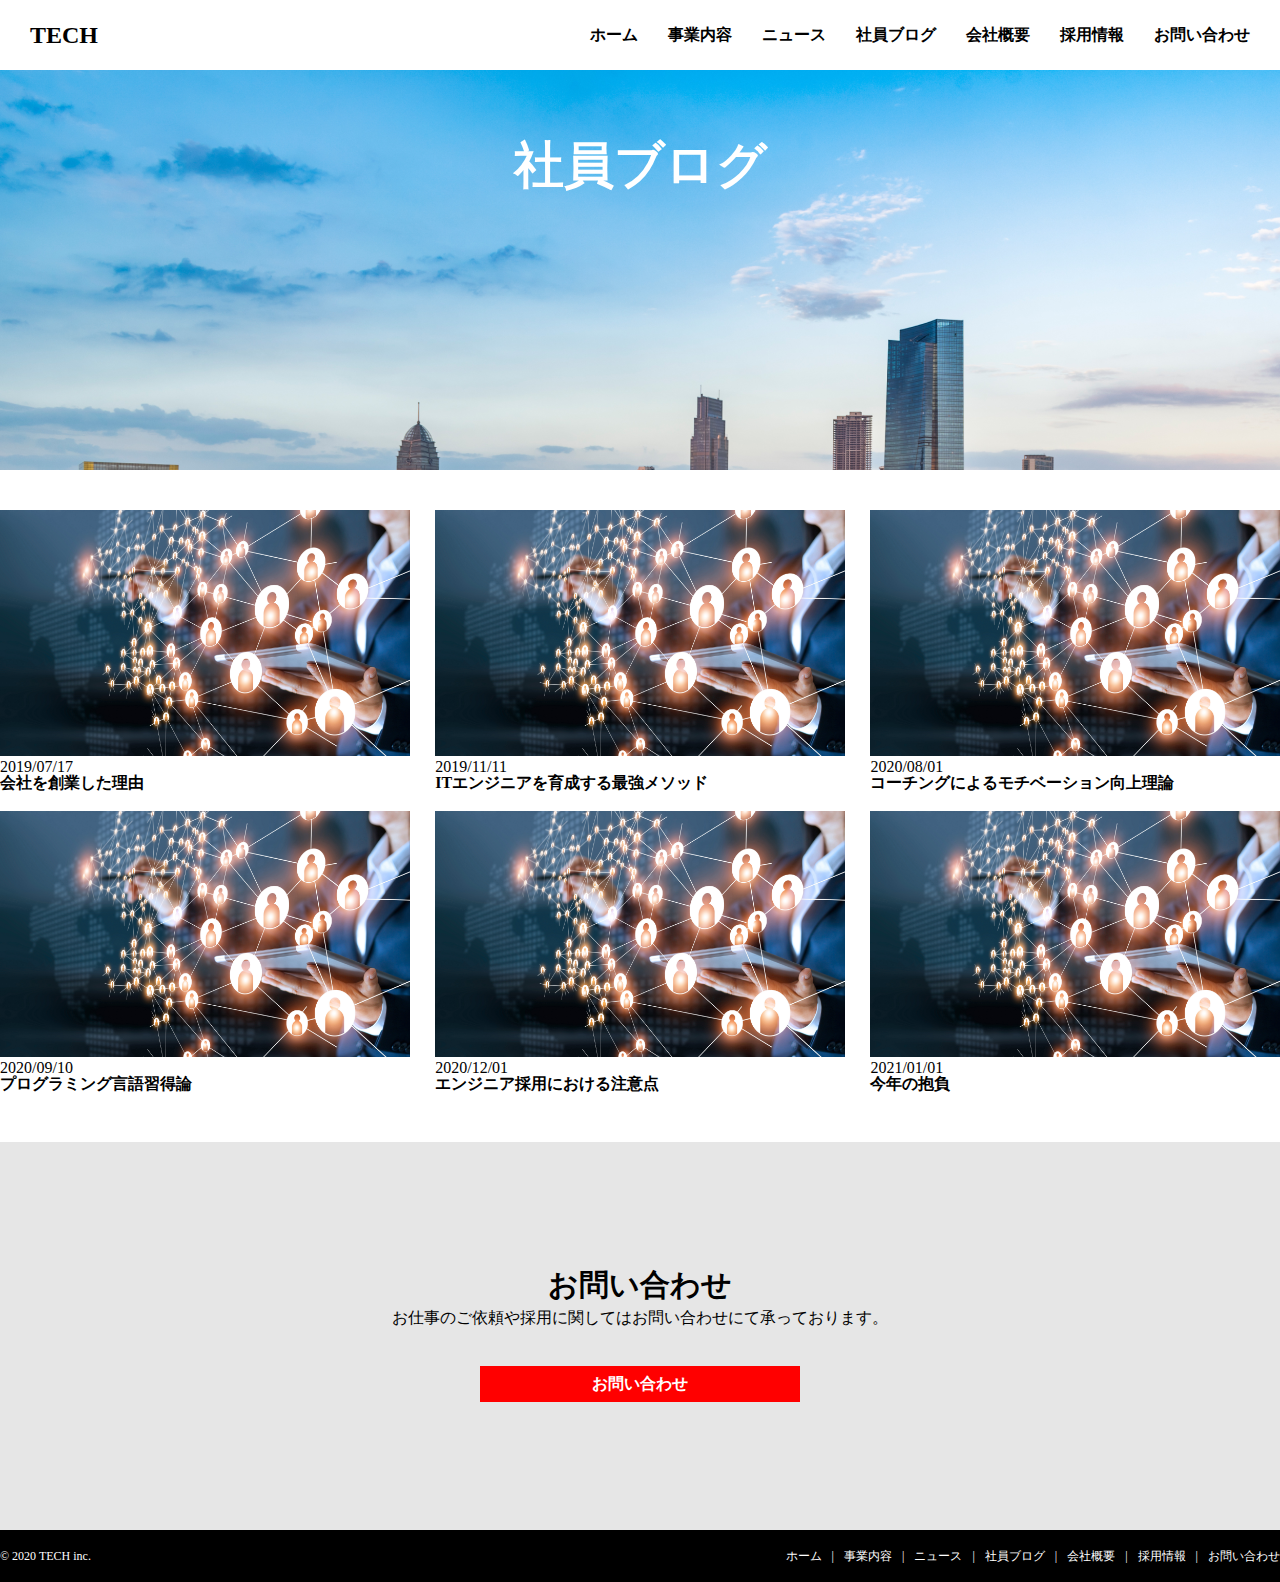
<file: blog.html>
<!DOCTYPE html>
<html lang="ja">

<head>
  <meta charset="UTF-8" />
  <meta http-equiv="X-UA-Compatible" content="IE=edge">
  <meta name="viewport" content="width=device-width, initial-scale=1.0" />
  <title>株式会社TECH</title>
  <meta name="description" content="株式会社TECHのコーポレートサイトです。" />
  <link rel="stylesheet" href="css/reset.css">
  <link rel="stylesheet" href="css/blog.css" />
</head>

<body>
  <header class="header">
    <h1 class="header-ttl">
      <a href="index.html">
        TECH
      </a>
    </h1>
    <nav class="header-nav">
      <ul class="header-nav-list">
        <li class="header-nav-item"><a href="index.html">ホーム</a></li>
        <li class="header-nav-item"><a href="service.html">事業内容</a></li>
        <li class="header-nav-item"><a href="news.html">ニュース</a></li>
        <li class="header-nav-item"><a href="blog.html">社員ブログ</a></li>
        <li class="header-nav-item"><a href="company.html">会社概要</a></li>
        <li class="header-nav-item"><a href="recruit.html">採用情報</a></li>
        <li class="header-nav-item"><a href="contact.html">お問い合わせ</a></li>
      </ul>
    </nav>
    <div class="menu">
      <span class="menu-line-top"></span>
      <span class="menu-line-middle"></span>
      <span class="menu-line-bottom"></span>
    </div>
    <nav class="drawer-nav" id="drawer-nav">
      <ul class="drawer-nav-list">
        <li class="drawer-nav-item"><a href="index.html">ホーム</a></li>
        <li class="drawer-nav-item"><a href="service.html">事業内容</a></li>
        <li class="drawer-nav-item"><a href="news.html">ニュース</a></li>
        <li class="drawer-nav-item"><a href="blog.html">社員ブログ</a></li>
        <li class="drawer-nav-item"><a href="company.html">会社概要</a></li>
        <li class="drawer-nav-item"><a href="recruit.html">採用情報</a></li>
        <li class="drawer-nav-item"><a href="contact.html">お問い合わせ</a></li>
      </ul>
    </nav>
  </header>
  <div class="top-mv">
    <div class="wrap">
    </div class="wrap">
      <p class="top-mv-main">社員ブログ</p>
    </div>
      <main>
        <div class="blog ptb-m">
          <div class="blog-list">
            <article class="blog-item">
              <a href="#" class="blog-item-thumbnail">
                <img src="img/blog.png">
              </a>
              <p class="blog-item-date">2019/07/17</p>
              <h2 class="blog-item-ttl"><a href="#">会社を創業した理由</a></h2>
            </article>
            <article class="blog-item">
              <a href="#" class="blog-item-thumbnail">
                <img src="img/blog.png">
              </a>
              <p class="blog-item-date">2019/11/11</p>
              <h2 class="blog-item-ttl"><a href="#">ITエンジニアを育成する最強メソッド</a></h2>
            </article>
            <article class="blog-item">
              <a href="#" class="blog-item-thumbnail">
                <img src="img/blog.png">
              </a>
              <p class="blog-item-date">2020/08/01</p>
              <h2 class="blog-item-ttl"><a href="#">コーチングによるモチベーション向上理論</a></h2>
            </article>
            <article class="blog-item">
              <a href="#" class="blog-item-thumbnail">
                <img src="img/blog.png">
              </a>
              <p class="blog-item-date">2020/09/10</p>
              <h2 class="blog-item-ttl"><a href="#">プログラミング言語習得論</a></h2>
            </article>
            <article class="blog-item">
              <a href="#" class="blog-item-thumbnail">
                <img src="img/blog.png">
              </a>
              <p class="blog-item-date">2020/12/01</p>
              <h2 class="blog-item-ttl"><a href="#">エンジニア採用における注意点</a></h2>
            </article>
            <article class="blog-item">
              <a href="#" class="blog-item-thumbnail">
                <img src="img/blog.png">
              </a>
              <p class="blog-item-date">2021/01/01</p>
              <h2 class="blog-item-ttl"><a href="#">今年の抱負</a></h2>
            </article>
          </div>
        </div>
      </main>

  <section class="bottom-contact">
    <div class="wrap">
      <h2 class="bottom-contact-ttl ttl">お問い合わせ</h2>
      <p class="bottom-contact-txt">
        お仕事のご依頼や採用に関してはお問い合わせにて承っております。
      </p>
      <a href="contact.html" class="bottom-contact-botan">お問い合わせ</a>
    </div>
  </section>
  <footer class="footer">
    <div class="footer-inner wrap">
      <small class="footer-copyright">&copy; 2020 TECH inc.</small>
      <nav class="footer-nav">
        <ul class="footer-nav-list">
          <li class="footer-nav-item"><a href="index.html">ホーム</a></li>
          <li class="footer-nav-item"><a href="service.html">事業内容</a></li>
          <li class="footer-nav-item"><a href="news.html">ニュース</a></li>
          <li class="footer-nav-item"><a href="blog.html">社員ブログ</a></li>
          <li class="footer-nav-item"><a href="company.html">会社概要</a></li>
          <li class="footer-nav-item"><a href="recruit.html">採用情報</a></li>
          <li class="footer-nav-item"><a href="contact.html">お問い合わせ</a></li>
        </ul>
      </nav>
    </div>
  </footer>
  <script src="js/main.js"></script>
</body>

</html>
</file>
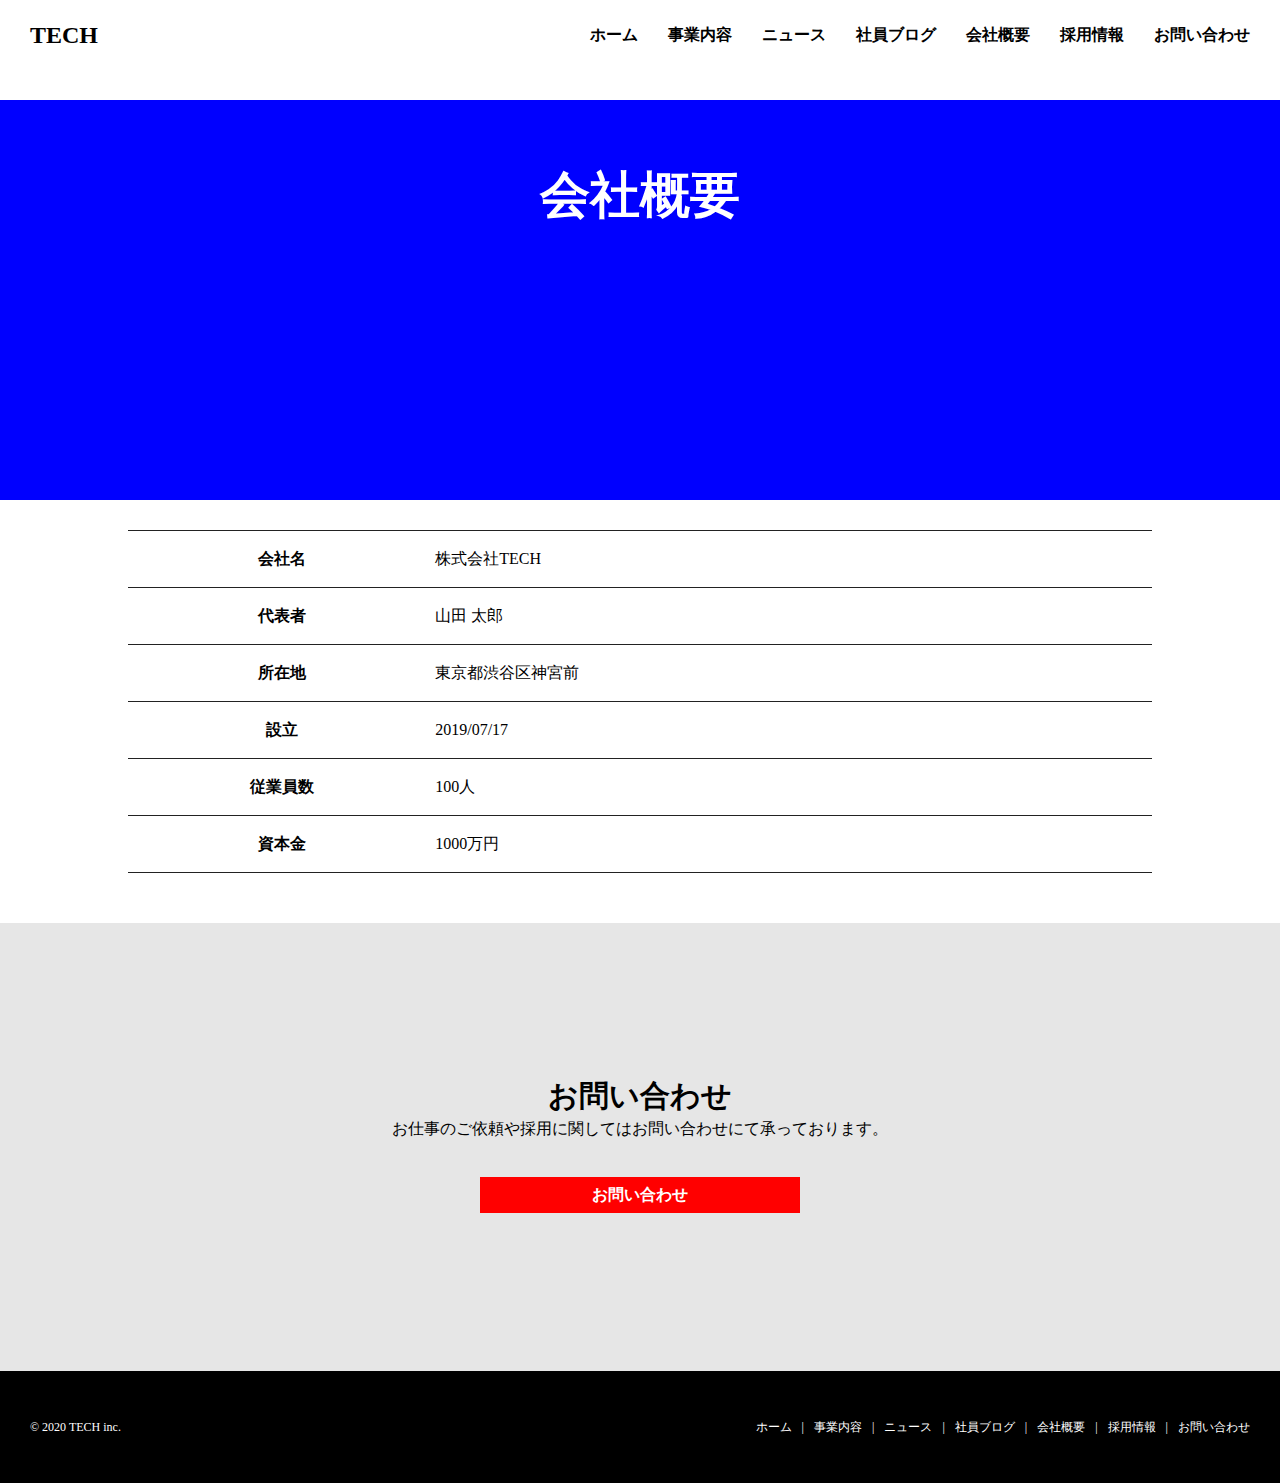
<file: company.html>
<!DOCTYPE html>
<html lang="ja">

<head>
  <meta charset="UTF-8" />
  <meta http-equiv="X-UA-Compatible" content="IE=edge">
  <meta name="viewport" content="width=device-width, initial-scale=1.0" />
  <title>株式会社TECH</title>
  <meta name="description" content="株式会社TECHのコーポレートサイトです。" />
  <link rel="stylesheet" href="css/reset.css">
  <link rel="stylesheet" href="css/company.css" />
</head>

<body>
  <header class="header">
    <h1 class="header-ttl">
      <a href="index.html">
        TECH
      </a>
    </h1>
    <nav class="header-nav">
      <ul class="header-nav-list">
        <li class="header-nav-item"><a href="index.html">ホーム</a></li>
        <li class="header-nav-item"><a href="service.html">事業内容</a></li>
        <li class="header-nav-item"><a href="news.html">ニュース</a></li>
        <li class="header-nav-item"><a href="blog.html">社員ブログ</a></li>
        <li class="header-nav-item"><a href="company.html">会社概要</a></li>
        <li class="header-nav-item"><a href="recruit.html">採用情報</a></li>
        <li class="header-nav-item"><a href="contact.html">お問い合わせ</a></li>
      </ul>
    </nav>
    <div class="menu">
      <span class="menu-line-top"></span>
      <span class="menu-line-middle"></span>
      <span class="menu-line-bottom"></span>
    </div>
    <nav class="drawer-nav" id="drawer-nav">
      <ul class="drawer-nav-list">
        <li class="drawer-nav-item"><a href="index.html">ホーム</a></li>
        <li class="drawer-nav-item"><a href="service.html">事業内容</a></li>
        <li class="drawer-nav-item"><a href="news.html">ニュース</a></li>
        <li class="drawer-nav-item"><a href="blog.html">社員ブログ</a></li>
        <li class="drawer-nav-item"><a href="company.html">会社概要</a></li>
        <li class="drawer-nav-item"><a href="recruit.html">採用情報</a></li>
        <li class="drawer-nav-item"><a href="contact.html">お問い合わせ</a></li>
      </ul>
    </nav>
  </header>
  <div class="top-mv">
    <div class="wrap">
      <p class="top-mv-main">会社概要</p>
    </div>
  </div>
  <main>
    <div class="company">
      <table class="company-info">
        <tr class="company-info-item1">
          <th>会社名</th>
          <td>株式会社TECH</td>
        </tr>
        <tr>
          <th>代表者</th>
          <td>山田 太郎</td>
        </tr>
        <tr>
          <th>所在地</th>
          <td>東京都渋谷区神宮前</td>
        </tr>
        <tr>
          <th>設立</th>
          <td>2019/07/17</td>
        </tr>
        <tr>
          <th>従業員数</th>
          <td>100人</td>
        </tr>
        <tr>
          <th>資本金</th>
          <td>1000万円</td>
        </tr>
      </table>
    </div>
  </main>

  <section class="bottom-contact">
    <div class="wrap">
      <h2 class="bottom-contact-ttl ttl">お問い合わせ</h2>
      <p class="bottom-contact-txt">
        お仕事のご依頼や採用に関してはお問い合わせにて承っております。
      </p>
      <a href="contact.html" class="bottom-contact-botan">お問い合わせ</a>
    </div>
  </section>
  <footer class="footer">
    <div class="footer-inner wrap">
      <small class="footer-copyright">&copy; 2020 TECH inc.</small>
      <nav class="footer-nav">
        <ul class="footer-nav-list">
          <li class="footer-nav-item"><a href="index.html">ホーム</a></li>
          <li class="footer-nav-item"><a href="service.html">事業内容</a></li>
          <li class="footer-nav-item"><a href="news.html">ニュース</a></li>
          <li class="footer-nav-item"><a href="blog.html">社員ブログ</a></li>
          <li class="footer-nav-item"><a href="company.html">会社概要</a></li>
          <li class="footer-nav-item"><a href="recruit.html">採用情報</a></li>
          <li class="footer-nav-item"><a href="contact.html">お問い合わせ</a></li>
        </ul>
      </nav>
    </div>
  </footer>
  <script src="js/main.js"></script>
</body>

</html>
</file>
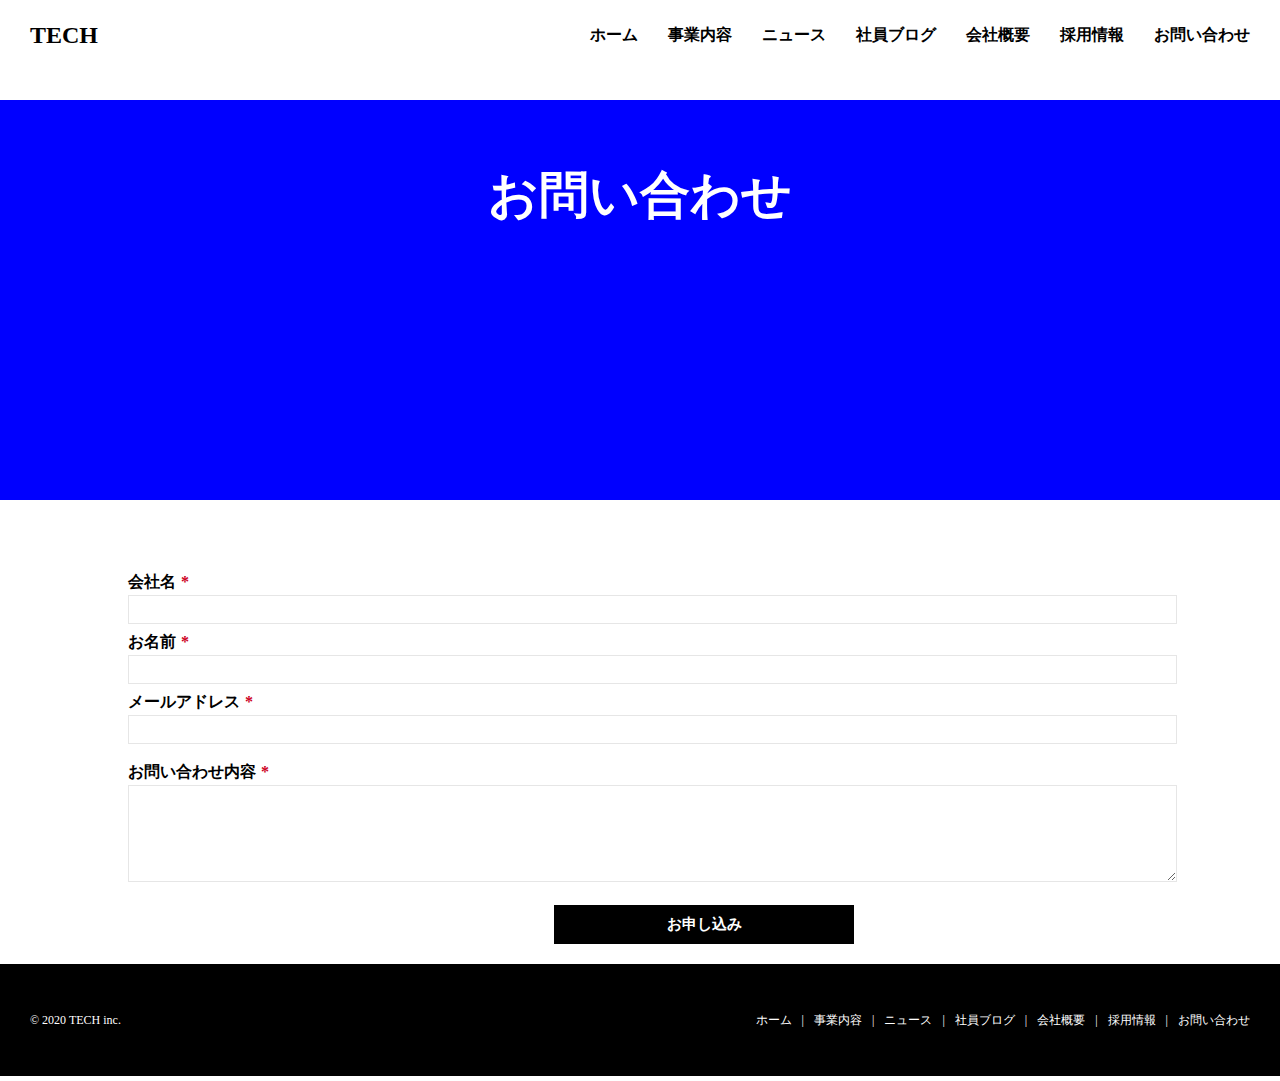
<file: contact.html>
<!DOCTYPE html>
<html lang="ja">

<head>
  <meta charset="UTF-8" />
  <meta http-equiv="X-UA-Compatible" content="IE=edge">
  <meta name="viewport" content="width=device-width, initial-scale=1.0" />
  <title>株式会社TECH</title>
  <meta name="description" content="株式会社TECHのコーポレートサイトです。" />
  <link rel="stylesheet" href="css/reset.css">
  <link rel="stylesheet" href="css/contact.css" />
</head>

<body>
  <header class="header">
    <h1 class="header-ttl">
      <a href="index.html">
        TECH
      </a>
    </h1>
    <nav class="header-nav">
      <ul class="header-nav-list">
        <li class="header-nav-item"><a href="index.html">ホーム</a></li>
        <li class="header-nav-item"><a href="service.html">事業内容</a></li>
        <li class="header-nav-item"><a href="news.html">ニュース</a></li>
        <li class="header-nav-item"><a href="blog.html">社員ブログ</a></li>
        <li class="header-nav-item"><a href="company.html">会社概要</a></li>
        <li class="header-nav-item"><a href="recruit.html">採用情報</a></li>
        <li class="header-nav-item"><a href="contact.html">お問い合わせ</a></li>
      </ul>
    </nav>
    <div class="menu">
      <span class="menu-line-top"></span>
      <span class="menu-line-middle"></span>
      <span class="menu-line-bottom"></span>
    </div>
    <nav class="drawer-nav" id="drawer-nav">
      <ul class="drawer-nav-list">
        <li class="drawer-nav-item"><a href="index.html">ホーム</a></li>
        <li class="drawer-nav-item"><a href="service.html">事業内容</a></li>
        <li class="drawer-nav-item"><a href="news.html">ニュース</a></li>
        <li class="drawer-nav-item"><a href="blog.html">社員ブログ</a></li>
        <li class="drawer-nav-item"><a href="company.html">会社概要</a></li>
        <li class="drawer-nav-item"><a href="recruit.html">採用情報</a></li>
        <li class="drawer-nav-item"><a href="contact.html">お問い合わせ</a></li>
      </ul>
    </nav>
  </header>
  <div class="top-mv">
    <div class="wrap">
      <p class="top-mv-main">お問い合わせ</p>
    </div>
  </div>
<main>
    <section class="contact">
      <form action="" method="post">
        <div class="contact-text">
          <p class="contact-p">会社名<span>*</span></p>
          <input type="text" name="hoge" value="" required="required" />
        </div>
        <div class="contact-text">
          <p class="contact-p">お名前<span>*</span></p>
          <input type="text" name="hoge" value="" required="required" />
        </div>
        <div class="contact-text">
          <p class="contact-p">メールアドレス<span>*</span></p>
          <input type="text" name="hoge" value="" required="required" />
        <div class="contact-text">
            <p class="text">お問い合わせ内容<span>*</span></p>
            <form action="detail.html" method="get">
                <textarea name="textarea" cols="60" rows="5"></textarea>
        </div>
        <input type="submit" value="お申し込み" class="contact-form-submit"/>
      </form>
    </section>
</main>

  </section>
  <footer class="footer">
    <div class="footer-inner wrap">
      <small class="footer-copyright">&copy; 2020 TECH inc.</small>
      <nav class="footer-nav">
        <ul class="footer-nav-list">
          <li class="footer-nav-item"><a href="index.html">ホーム</a></li>
          <li class="footer-nav-item"><a href="service.html">事業内容</a></li>
          <li class="footer-nav-item"><a href="news.html">ニュース</a></li>
          <li class="footer-nav-item"><a href="blog.html">社員ブログ</a></li>
          <li class="footer-nav-item"><a href="company.html">会社概要</a></li>
          <li class="footer-nav-item"><a href="recruit.html">採用情報</a></li>
          <li class="footer-nav-item"><a href="contact.html">お問い合わせ</a></li>
        </ul>
      </nav>
    </div>
  </footer>
  <script src="js/main.js"></script>
</body>

</html>
</file>
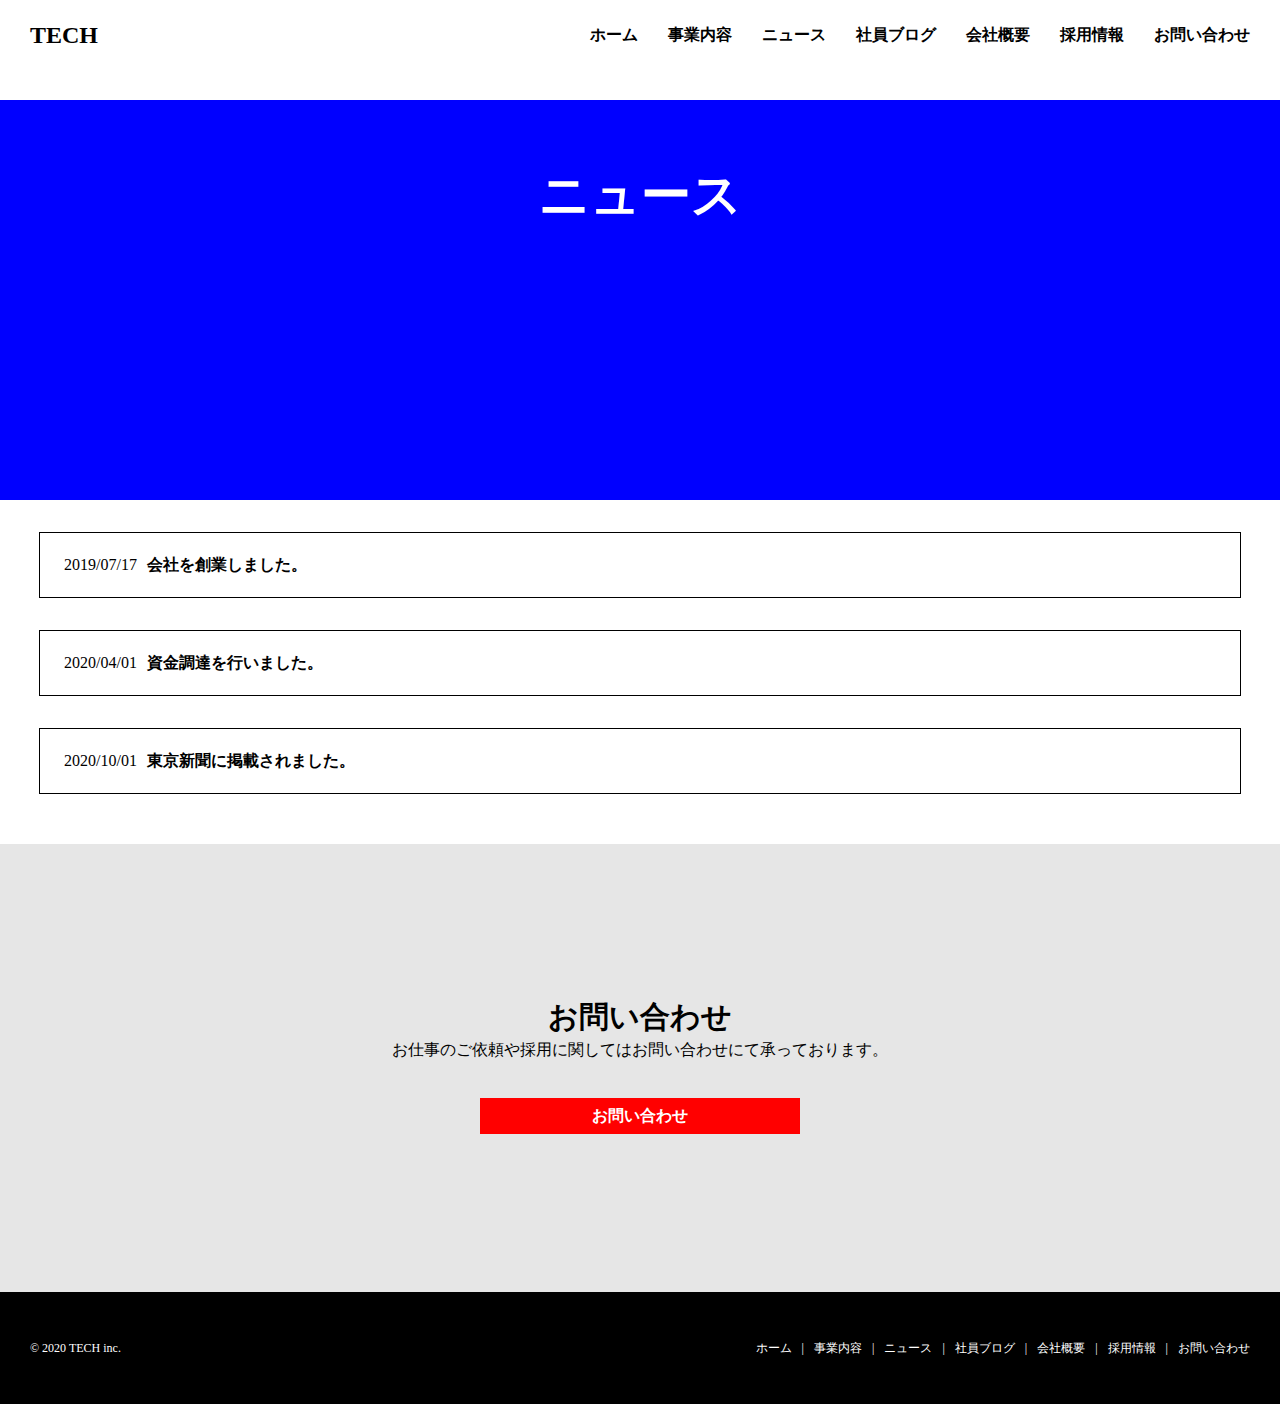
<file: news.html>
<!DOCTYPE html>
<html lang="ja">

<head>
  <meta charset="UTF-8" />
  <meta http-equiv="X-UA-Compatible" content="IE=edge">
  <meta name="viewport" content="width=device-width, initial-scale=1.0" />
  <title>株式会社TECH</title>
  <meta name="description" content="株式会社TECHのコーポレートサイトです。" />
  <link rel="stylesheet" href="css/reset.css">
  <link rel="stylesheet" href="css/news.css" />
</head>

<body>
  <header class="header">
    <h1 class="header-ttl">
      <a href="index.html">
        TECH
      </a>
    </h1>
    <nav class="header-nav">
      <ul class="header-nav-list">
        <li class="header-nav-item"><a href="index.html">ホーム</a></li>
        <li class="header-nav-item"><a href="service.html">事業内容</a></li>
        <li class="header-nav-item"><a href="news.html">ニュース</a></li>
        <li class="header-nav-item"><a href="blog.html">社員ブログ</a></li>
        <li class="header-nav-item"><a href="company.html">会社概要</a></li>
        <li class="header-nav-item"><a href="recruit.html">採用情報</a></li>
        <li class="header-nav-item"><a href="contact.html">お問い合わせ</a></li>
      </ul>
    </nav>
    <div class="menu">
      <span class="menu-line-top"></span>
      <span class="menu-line-middle"></span>
      <span class="menu-line-bottom"></span>
    </div>
    <nav class="drawer-nav" id="drawer-nav">
      <ul class="drawer-nav-list">
        <li class="drawer-nav-item"><a href="index.html">ホーム</a></li>
        <li class="drawer-nav-item"><a href="service.html">事業内容</a></li>
        <li class="drawer-nav-item"><a href="news.html">ニュース</a></li>
        <li class="drawer-nav-item"><a href="blog.html">社員ブログ</a></li>
        <li class="drawer-nav-item"><a href="company.html">会社概要</a></li>
        <li class="drawer-nav-item"><a href="recruit.html">採用情報</a></li>
        <li class="drawer-nav-item"><a href="contact.html">お問い合わせ</a></li>
      </ul>
    </nav>
  </header>
  <div class="top-mv">
    <div class="wrap">
      <p class="mv-main">ニュース</p>
    </div>
  </div>
  <main>
    <div class="news ptb-m wrap-s">
      <article class="news-item">
        <a href="#" class="news-item-link">
          <span class="news-item-date">2019/07/17</span>
          <h2 class="news-item-ttl">会社を創業しました。</h2>
        </a>
      </article>
      <article class="news-item">
        <a href="#" class="news-item-link">
          <span class="news-item-date">2020/04/01</span>
          <h2 class="news-item-ttl">資金調達を行いました。</h2>
        </a>
      </article>
      <article class="news-item">
        <a href="#" class="news-item-link">
          <span class="news-item-date">2020/10/01</span>
          <h2 class="news-item-ttl">東京新聞に掲載されました。</h2>
        </a>
      </article>
    </div>
  </main>

  <section class="bottom-contact">
    <div class="wrap">
      <h2 class="bottom-contact-ttl ttl">お問い合わせ</h2>
      <p class="bottom-contact-txt">
        お仕事のご依頼や採用に関してはお問い合わせにて承っております。
      </p>
      <a href="contact.html" class="bottom-contact-botan">お問い合わせ</a>
    </div>
  </section>
  <footer class="footer">
    <div class="footer-inner wrap">
      <small class="footer-copyright">&copy; 2020 TECH inc.</small>
      <nav class="footer-nav">
        <ul class="footer-nav-list">
          <li class="footer-nav-item"><a href="index.html">ホーム</a></li>
          <li class="footer-nav-item"><a href="service.html">事業内容</a></li>
          <li class="footer-nav-item"><a href="news.html">ニュース</a></li>
          <li class="footer-nav-item"><a href="blog.html">社員ブログ</a></li>
          <li class="footer-nav-item"><a href="company.html">会社概要</a></li>
          <li class="footer-nav-item"><a href="recruit.html">採用情報</a></li>
          <li class="footer-nav-item"><a href="contact.html">お問い合わせ</a></li>
        </ul>
      </nav>
    </div>
  </footer>
  <script src="js/main.js"></script>
</body>

</html>
</file>
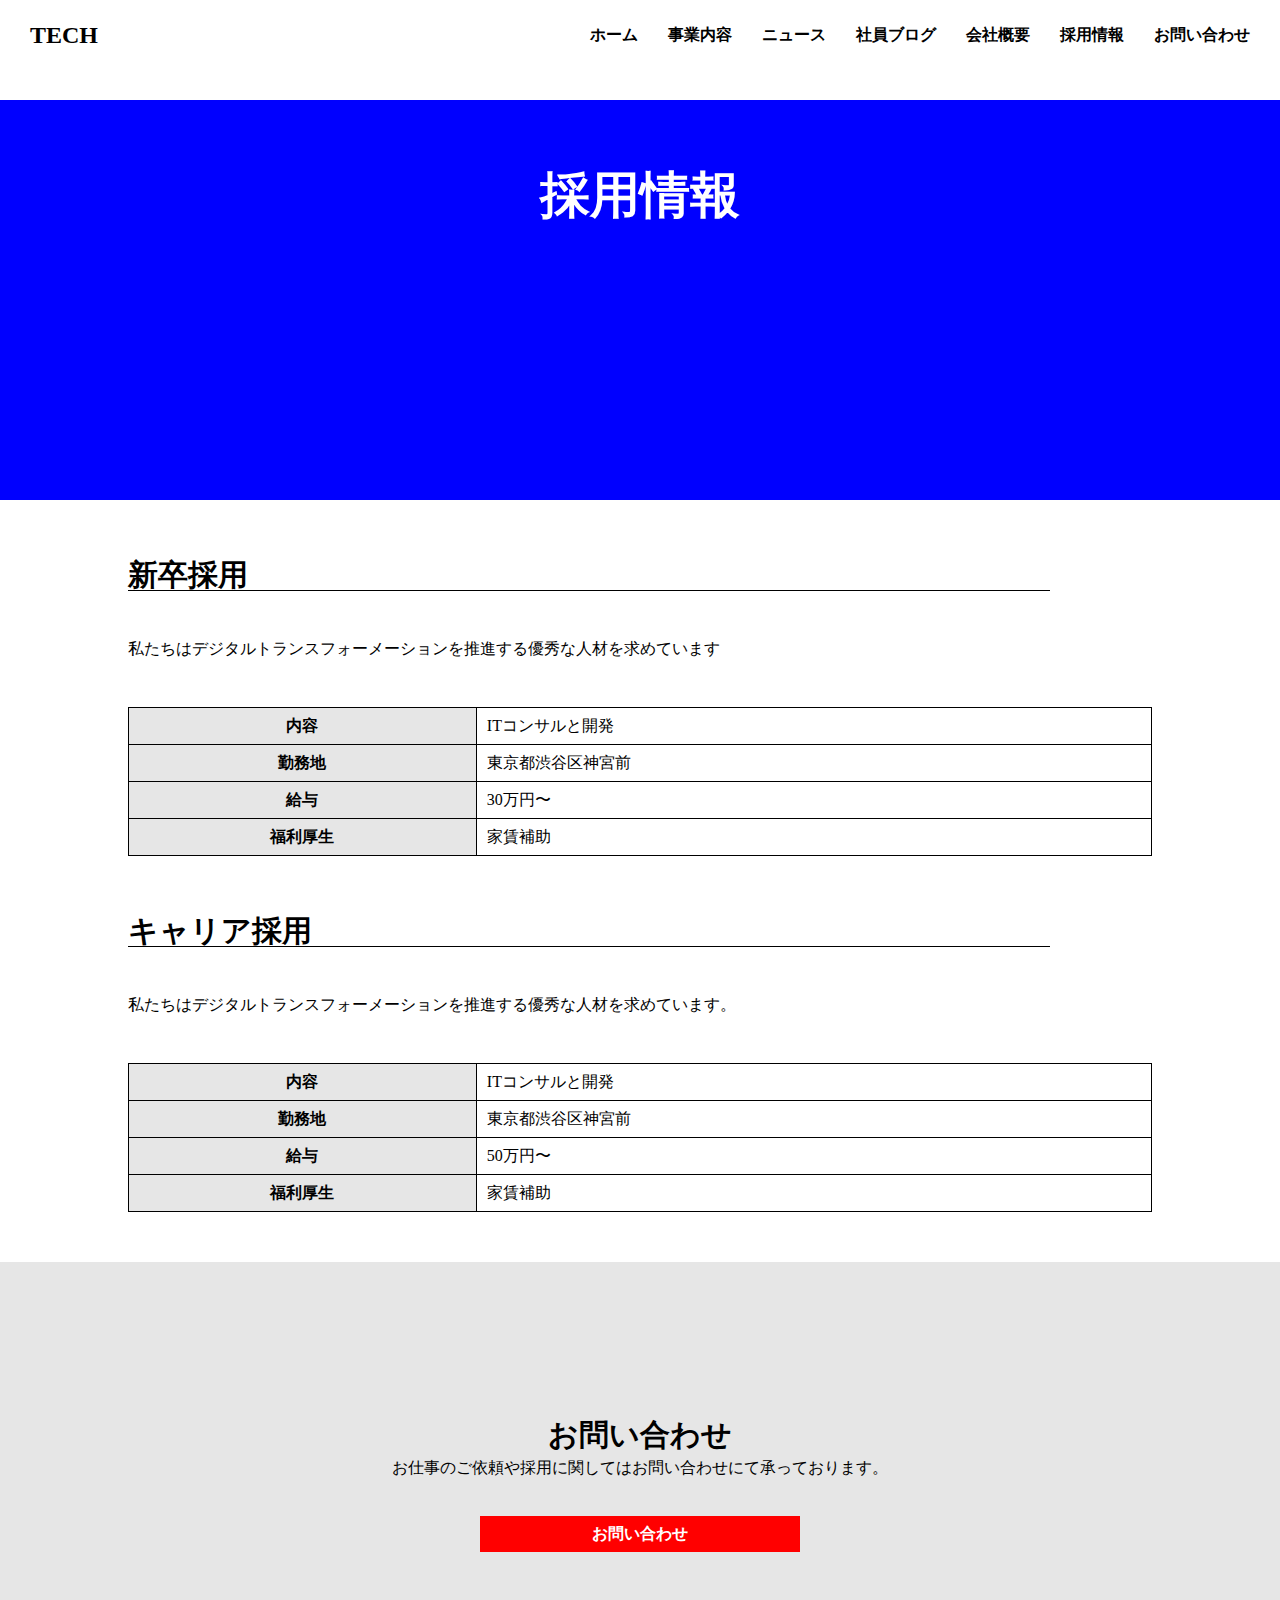
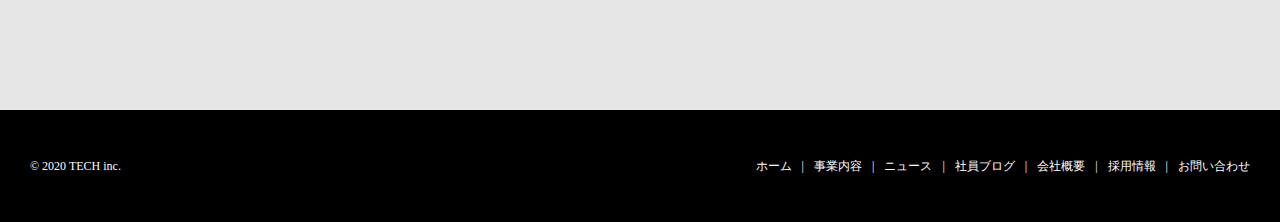
<file: recruit.html>
<!DOCTYPE html>
<html lang="ja">

<head>
  <meta charset="UTF-8" />
  <meta http-equiv="X-UA-Compatible" content="IE=edge">
  <meta name="viewport" content="width=device-width, initial-scale=1.0" />
  <title>株式会社TECH</title>
  <meta name="description" content="株式会社TECHのコーポレートサイトです。" />
  <link rel="stylesheet" href="css/reset.css">
  <link rel="stylesheet" href="css/recruit.css" />
</head>

<body>
  <header class="header">
    <h1 class="header-ttl">
      <a href="index.html">
        TECH
      </a>
    </h1>
    <nav class="header-nav">
      <ul class="header-nav-list">
        <li class="header-nav-item"><a href="index.html">ホーム</a></li>
        <li class="header-nav-item"><a href="service.html">事業内容</a></li>
        <li class="header-nav-item"><a href="news.html">ニュース</a></li>
        <li class="header-nav-item"><a href="blog.html">社員ブログ</a></li>
        <li class="header-nav-item"><a href="company.html">会社概要</a></li>
        <li class="header-nav-item"><a href="recruit.html">採用情報</a></li>
        <li class="header-nav-item"><a href="contact.html">お問い合わせ</a></li>
      </ul>
    </nav>
    <div class="menu">
      <span class="menu-line-top"></span>
      <span class="menu-line-middle"></span>
      <span class="menu-line-bottom"></span>
    </div>
    <nav class="drawer-nav" id="drawer-nav">
      <ul class="drawer-nav-list">
        <li class="drawer-nav-item"><a href="index.html">ホーム</a></li>
        <li class="drawer-nav-item"><a href="service.html">事業内容</a></li>
        <li class="drawer-nav-item"><a href="news.html">ニュース</a></li>
        <li class="drawer-nav-item"><a href="blog.html">社員ブログ</a></li>
        <li class="drawer-nav-item"><a href="company.html">会社概要</a></li>
        <li class="drawer-nav-item"><a href="recruit.html">採用情報</a></li>
        <li class="drawer-nav-item"><a href="contact.html">お問い合わせ</a></li>
      </ul>
    </nav>
  </header>
  <div class="top-mv">
    <div class="wrap">
      <p class="top-mv-main">採用情報</p>
    </div>
  </div>
  <main>
    <div class="recruit">
        <section class="recruit-main">
            <div class="recruit1">
                <h2 class="recruit-ttl">新卒採用</h2>
                <p class="recruit-p">私たちはデジタルトランスフォーメーションを推進する優秀な人材を求めています</p>
            </div>
          <table class="recruit-table">
            <tr>
              <th>内容</th>
              <td>ITコンサルと開発</td>
            </tr>
            <tr>
              <th>勤務地</th>
              <td>東京都渋谷区神宮前</td>
            </tr>
            <tr>
              <th>給与</th>
              <td>30万円〜</td>
            </tr>
            <tr>
              <th>福利厚生	</th>
              <td>家賃補助</td>
            </tr>
          </table>
        </section>
        <section class="recruit-main">
            <div class="recruit1">
                <h2 class="recruit-ttl">キャリア採用</h2>
                <p class="recruit-p">私たちはデジタルトランスフォーメーションを推進する優秀な人材を求めています。</p>
            </div>
          <table class="recruit-table">
            <tr>
              <th>内容</th>
              <td>ITコンサルと開発</td>
            </tr>
            <tr>
              <th>勤務地</th>
              <td>東京都渋谷区神宮前</td>
            </tr>
            <tr>
              <th>給与</th>
              <td>50万円〜</td>
            </tr>
            <tr>
              <th>福利厚生	</th>
              <td>家賃補助</td>
            </tr>
          </table>
        </section>
      </div>
  </main>

  <section class="bottom-contact">
    <div class="wrap">
            <h2 class="bottom-contact-ttl ttl">お問い合わせ</h2>
            <p class="bottom-contact-txt">お仕事のご依頼や採用に関してはお問い合わせにて承っております。</p>
      <a href="contact.html" class="bottom-contact-botan">お問い合わせ</a>
    </div>
  </section>
  <footer class="footer">
    <div class="footer-inner wrap">
      <small class="footer-copyright">&copy; 2020 TECH inc.</small>
      <nav class="footer-nav">
        <ul class="footer-nav-list">
          <li class="footer-nav-item"><a href="index.html">ホーム</a></li>
          <li class="footer-nav-item"><a href="service.html">事業内容</a></li>
          <li class="footer-nav-item"><a href="news.html">ニュース</a></li>
          <li class="footer-nav-item"><a href="blog.html">社員ブログ</a></li>
          <li class="footer-nav-item"><a href="company.html">会社概要</a></li>
          <li class="footer-nav-item"><a href="recruit.html">採用情報</a></li>
          <li class="footer-nav-item"><a href="contact.html">お問い合わせ</a></li>
        </ul>
      </nav>
    </div>
  </footer>
  <script src="js/main.js"></script>
</body>

</html>
</file>
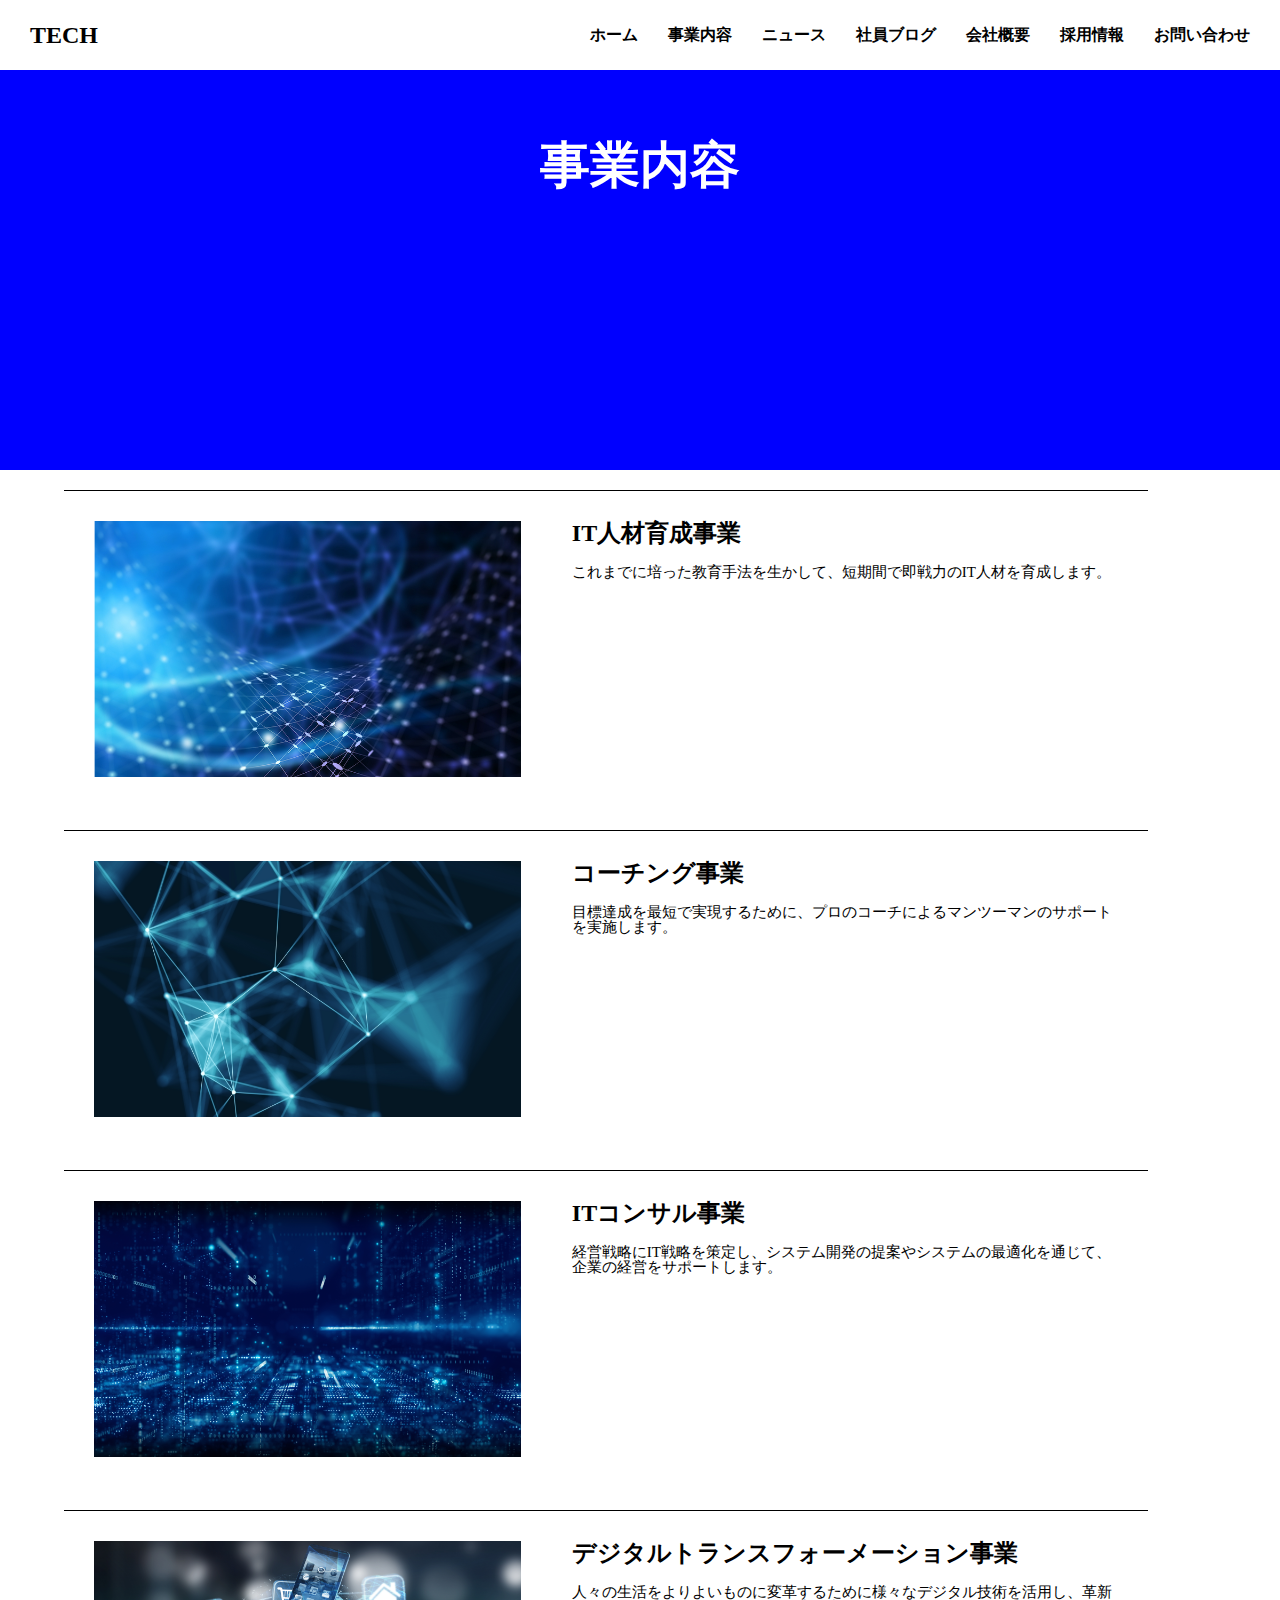
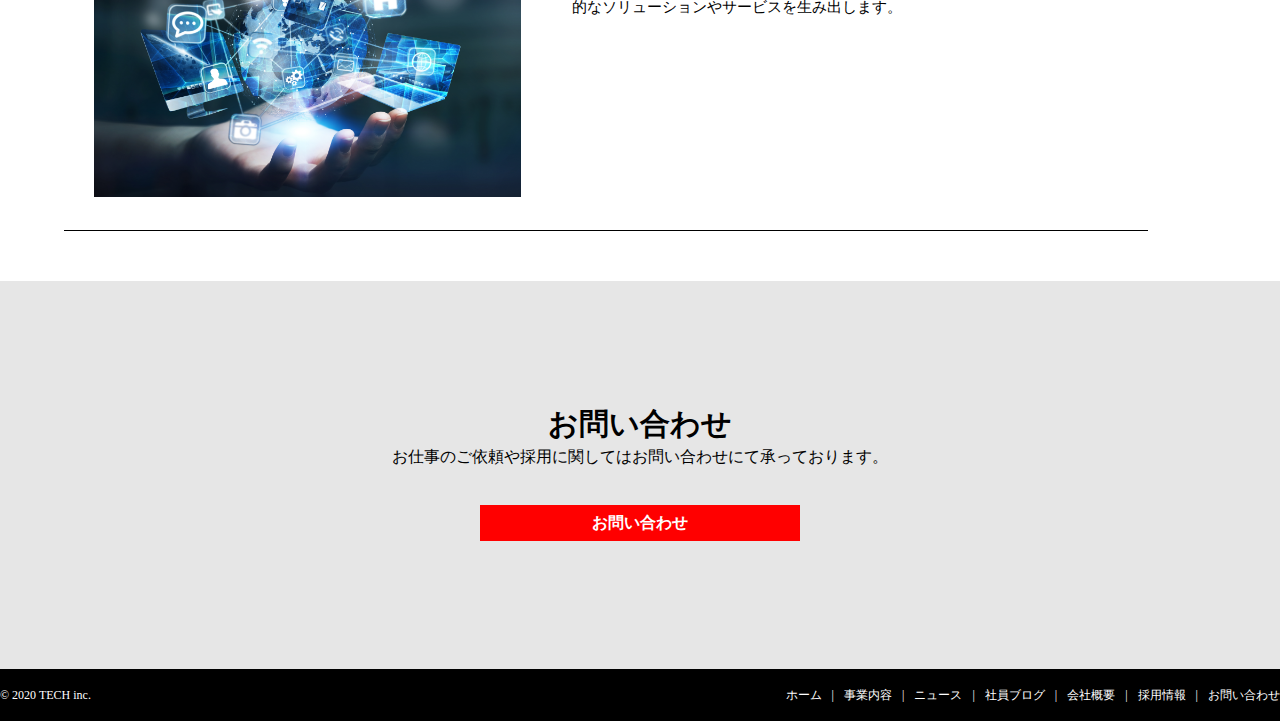
<file: service.html>
<!DOCTYPE html>
<html lang="ja">

<head>
  <meta charset="UTF-8" />
  <meta http-equiv="X-UA-Compatible" content="IE=edge">
  <meta name="viewport" content="width=device-width, initial-scale=1.0" />
  <title>株式会社TECH</title>
  <meta name="description" content="株式会社TECHのコーポレートサイトです。" />
  <link rel="stylesheet" href="css/reset.css">
  <link rel="stylesheet" href="css/service.css" />
</head>

<body>
  <header class="header">
    <h1 class="header-ttl">
      <a href="index.html">
        TECH
      </a>
    </h1>
    <nav class="header-nav">
      <ul class="header-nav-list">
        <li class="header-nav-item"><a href="index.html">ホーム</a></li>
        <li class="header-nav-item"><a href="service.html">事業内容</a></li>
        <li class="header-nav-item"><a href="news.html">ニュース</a></li>
        <li class="header-nav-item"><a href="blog.html">社員ブログ</a></li>
        <li class="header-nav-item"><a href="company.html">会社概要</a></li>
        <li class="header-nav-item"><a href="recruit.html">採用情報</a></li>
        <li class="header-nav-item"><a href="contact.html">お問い合わせ</a></li>
      </ul>
    </nav>
    <div class="menu">
      <span class="menu-line-top"></span>
      <span class="menu-line-middle"></span>
      <span class="menu-line-bottom"></span>
    </div>
    <nav class="drawer-nav" id="drawer-nav">
      <ul class="drawer-nav-list">
        <li class="drawer-nav-item"><a href="index.html">ホーム</a></li>
        <li class="drawer-nav-item"><a href="service.html">事業内容</a></li>
        <li class="drawer-nav-item"><a href="news.html">ニュース</a></li>
        <li class="drawer-nav-item"><a href="blog.html">社員ブログ</a></li>
        <li class="drawer-nav-item"><a href="company.html">会社概要</a></li>
        <li class="drawer-nav-item"><a href="recruit.html">採用情報</a></li>
        <li class="drawer-nav-item"><a href="contact.html">お問い合わせ</a></li>
      </ul>
    </nav>
  </header>
  <div class="top-mv">
    <div class="wrap">
      <p class="top-mv-main">事業内容</p>
    </div>
  </div>
  <section class="service wrap">
    <div class="service-list">
        <p class="line1"></p>
      <section class="service-item">
        <div class="service-item-img">
          <img src="img/service1.png"/>
        </div>
        <h3 class="service-item-ttl">IT人材育成事業<br><p>これまでに培った教育手法を生かして、短期間で即戦力のIT人材を育成します。</p></h3>
      </section>
      <section class="service-item">
        <div class="service-item-img">
          <img src="img/service2.png"/>
        </div>
        <h3 class="service-item-ttl">コーチング事業<br><p>目標達成を最短で実現するために、プロのコーチによるマンツーマンのサポートを実施します。</p></h3>
      </section>
      <section class="service-item">
        <div class="service-item-img">
          <img src="img/service3.png"/>
        </div>
        <h3 class="service-item-ttl">ITコンサル事業<br><p>経営戦略にIT戦略を策定し、システム開発の提案やシステムの最適化を通じて、企業の経営をサポートします。</p></h3>
      </section>
      <section class="service-item item4">
        <div class="service-item-img">
          <img src="img/service4.png"/>
        </div>
        <h3 class="service-item-ttl">デジタルトランスフォーメーション事業<br><p>人々の生活をよりよいものに変革するために様々なデジタル技術を活用し、革新的なソリューションやサービスを生み出します。</p></h3>
      </section>
    </div>
  <section class="bottom-contact">
    <div class="wrap">
      <h2 class="bottom-contact-ttl">お問い合わせ</h2>
      <p class="bottom-contact-txt">
        お仕事のご依頼や採用に関してはお問い合わせにて承っております。
      </p>
      <a href="contact.html" class="bottom-contact-botan">お問い合わせ</a>
    </div>
  </section>
  <footer class="footer">
    <div class="footer-inner wrap">
      <small class="footer-copyright">&copy; 2020 TECH inc.</small>
      <nav class="footer-nav">
        <ul class="footer-nav-list">
          <li class="footer-nav-item"><a href="index.html">ホーム</a></li>
          <li class="footer-nav-item"><a href="service.html">事業内容</a></li>
          <li class="footer-nav-item"><a href="news.html">ニュース</a></li>
          <li class="footer-nav-item"><a href="blog.html">社員ブログ</a></li>
          <li class="footer-nav-item"><a href="company.html">会社概要</a></li>
          <li class="footer-nav-item"><a href="recruit.html">採用情報</a></li>
          <li class="footer-nav-item"><a href="contact.html">お問い合わせ</a></li>
        </ul>
      </nav>
    </div>
  </footer>
  <script src="js/main.js"></script>
</body>

</html>
</file>
<file: css/blog.css>
a {
    text-decoration: none;
    color: inherit;
  
  }
  img {
    width: 100%;
    height: auto;
  }

  .ttl {
    font-size: 30px;
    font-weight: bold;
  }
  
  
  .header {
    display: flex;
    justify-content: space-between;
    align-items: center;
    height: 70px;
    padding: 0 30px;
    background-color: #fff;
    position: sticky;
    left: 0;
    top: 0;
  }
  
  .header-ttl {
    font-size: 24px;
    width: 80px;
  }
  
  .header-nav-list {
    display: flex;
    font-weight: bold;
  }
  
  .header-nav-item:not(:last-child) {
    margin-right: 30px;
  }
  
  .menu {
    display: none;
  }
  
  .drawer-nav {
    display: none;
  }
  
  
.top-mv{
  background-image: url(../img/mv.png);
  width: 100%;
  height: 600px;
}
  
  
  .footer {
    padding: 20px 0;
    color: white;
    background-color: black;
  }
  
  .footer-inner {
    display: flex;
    flex-wrap: wrap;
    justify-content: space-between;
    align-items: center;
    font-size: 12px;
  }
  
  .footer-nav-list {
    display: flex;
    flex-wrap: wrap;
  }
  
  .footer-nav-item:after {
    content: "|";
    display: inline-block;
    padding: 0 10px;
  }
  
  .footer-nav-item:last-child:after {
    display: none;
  }
  
  
  
  .top-mv{
      background-color: blue;
      width: 100%;
      height: 400px;
  }
  
  
  
  .top-mv-main{
    font-weight: bold;
    font-size: 50px;
    text-align: center;
    padding-top: 70px;
    color: white;
  
  }
  
  .top-mv-sub{
    font-weight: bold;
    font-size: 18px;
    text-align: center;
    color: white;
  }
  .bottom-contact {
    background-color: white;
    text-align: center;
    margin-top: 50px;
    background-color:#E6E6E6 ;
    padding: 10%;
  }
  
  .bottom-contact-txt {
    margin-top: 10px;
  }
  
  .bottom-contact-btn {
    margin: 40px auto 0;
  }
.bottom-contact-botan{
    display: block;
    width: 300px;
    text-align: center;
    font-weight: bold;
    padding: 10px;
    background-color: red;
    color: white;
    margin-top: 40px;
    margin-left: auto;
    margin-right: auto;
}

.top-company-list{
  display: flex;
  align-items: center;
  color: white;
  font-size: 24px;
  font-weight: bold;
  padding-top: 0;
}

.top-company-item{
  width: 50%;
}

.top-company-link{
  background-color: red;
}

.top-recruit-link{
  background-color: black;
}

.top-company-item-link{
  display: inline-block;
  width: 100%;
  line-height: 10;
  text-align: center;
}

@media screen and (max-width: 768px){
  .top-service-item{
    width: 100%;
    margin-right: 0;
  }

  .top-news-item-link{
    padding: 10px;
    font-size: 14px;
  }

  .top-blog-item{
    width: 100%;
    margin-right: 0;
  }
}
@media screen and (max-width: 768px) {

  
  
    .header-nav {
      display: none;
    }
  
    .menu {
      display: inline-block;
      width: 36px;
      height: 32px;
      cursor: pointer;
      position: relative;
      z-index: 10;
    }
  
    .menu-line-top,
    .menu-line-middle,
    .menu-line-bottom {
      display: inline-block;
      width: 100%;
      height: 4px;
      background-color: #000;
      position: absolute;
      transition: 0.5s;
    }
  
    .menu-line-top {
      top: 0;
    }
  
    .menu-line-middle {
      top: 14px;
    }
  
    .menu-line-bottom {
      bottom: 0;
    }
  
    .menu.open span:nth-of-type(1) {
      top: 14px;
      transform: rotate(45deg);
    }
  
    .menu.open span:nth-of-type(2) {
      opacity: 0;
    }
  
    .menu.open span:nth-of-type(3) {
      top: 14px;
      transform: rotate(-45deg);
    }
  
    .drawer-nav{
      display: block;
      position: absolute;
      height: 100vh;
      width: 100%;
      top: 0;
      left: -100%;
      background: white;
      transition: .7s;
    }
  
    .drawer-nav-list {
      padding-top: 80px;
      text-align: center;
    }
  
    .drawer-nav-item {
      margin-top: 40px;
      color: #0033cc;
      font-size: 18px;
    }
  
    .footer-nav-item {
      text-align: center;
      margin-top: 50px;
      width: 100%;
    }
  
    .footer-nav-item:after {
      display: none;
    }
  }


.blog-list{
  display: flex;
  flex-wrap: wrap;
  align-items: center;
  margin-top: 20px;
}

.blog-item{
  width: 32%;
  margin-right: calc((100% - (32% * 3)) / 2);
	margin-top: 20px;
}

.blog-item:nth-child(3n){
  margin-right: 0;
}

@media screen and (max-width: 768px){
    .blog-item{
      width: 100%;
      margin-right: 0;
    }
  
    .blog-item:first-child{
      margin-top: 0;
    }
  }
</file>
<file: css/company.css>
a {
  text-decoration: none;
  color: inherit;

}
img {
  width: 100%;
  height: auto;
}

.wrap{
margin: 30px;
}

.ttl {
  font-size: 30px;
  font-weight: bold;
}


.header {
  display: flex;
  justify-content: space-between;
  align-items: center;
  height: 70px;
  padding: 0 30px;
  background-color: #fff;
  position: sticky;
  left: 0;
  top: 0;
}

.header-ttl {
  font-size: 24px;
  width: 80px;
}

.header-nav-list {
  display: flex;
  font-weight: bold;
}

.header-nav-item:not(:last-child) {
  margin-right: 30px;
}

.menu {
  display: none;
}

.drawer-nav {
  display: none;
}




.footer {
  padding: 20px 0;
  color: white;
  background-color: black;
}

.footer-inner {
  display: flex;
  flex-wrap: wrap;
  justify-content: space-between;
  align-items: center;
  font-size: 12px;
}

.footer-nav-list {
  display: flex;
  flex-wrap: wrap;
}

.footer-nav-item:after {
  content: "|";
  display: inline-block;
  padding: 0 10px;
}

.footer-nav-item:last-child:after {
  display: none;
}



.top-mv{
    background-color: blue;
    width: 100%;
    height: 400px;
}



.top-mv-main{
  font-weight: bold;
  font-size: 50px;
  text-align: center;
  padding-top: 70px;
  color: white;

}

.top-mv-sub{
  font-weight: bold;
  font-size: 18px;
  text-align: center;
  color: white;
}


  .bottom-contact {
    background-color: white;
    text-align: center;
    margin-top: 50px;
    background-color:#E6E6E6 ;
    padding: 10%;
  }
  
  .bottom-contact-txt {
    margin-top: 10px;
  }
  
  .bottom-contact-btn {
    margin: 40px auto 0;
  }
.bottom-contact-botan{
    display: block;
    width: 300px;
    text-align: center;
    font-weight: bold;
    padding: 10px;
    background-color: red;
    color: white;
    margin-top: 40px;
    margin-left: auto;
    margin-right: auto;
}

.top-company-list{
  display: flex;
  align-items: center;
  color: white;
  font-size: 24px;
  font-weight: bold;
  padding-top: 0;
}

.top-company-item{
  width: 50%;
}

.top-company-link{
  background-color: red;
}

.top-recruit-link{
  background-color: black;
}

.top-company-item-link{
  display: inline-block;
  width: 100%;
  line-height: 10;
  text-align: center;
}

@media screen and (max-width: 768px){
  .top-service-item{
    width: 100%;
    margin-right: 0;
  }

  .top-news-item-link{
    padding: 10px;
    font-size: 14px;
  }

  .top-blog-item{
    width: 100%;
    margin-right: 0;
  }
}
@media screen and (max-width: 768px) {

  
  
    .header-nav {
      display: none;
    }
  
    .menu {
      display: inline-block;
      width: 36px;
      height: 32px;
      cursor: pointer;
      position: relative;
      z-index: 10;
    }
  
    .menu-line-top,
    .menu-line-middle,
    .menu-line-bottom {
      display: inline-block;
      width: 100%;
      height: 4px;
      background-color: #000;
      position: absolute;
      transition: 0.5s;
    }
  
    .menu-line-top {
      top: 0;
    }
  
    .menu-line-middle {
      top: 14px;
    }
  
    .menu-line-bottom {
      bottom: 0;
    }
  
    .menu.open span:nth-of-type(1) {
      top: 14px;
      transform: rotate(45deg);
    }
  
    .menu.open span:nth-of-type(2) {
      opacity: 0;
    }
  
    .menu.open span:nth-of-type(3) {
      top: 14px;
      transform: rotate(-45deg);
    }
  
    .drawer-nav{
      display: block;
      position: absolute;
      height: 100vh;
      width: 100%;
      top: 0;
      left: -100%;
      background: white;
      transition: .7s;
    }
  
    .drawer-nav-list {
      padding-top: 80px;
      text-align: center;
    }
  
    .drawer-nav-item {
      margin-top: 40px;
      color: #0033cc;
      font-size: 18px;
    }
  
    .footer-nav-item {
      text-align: center;
      margin-top: 10px;
      width: 100%;
    }
  
    .footer-nav-item:after {
      display: none;
    }
    
  }
  
  table{
    width: 100%;
      border-bottom: 1px solid #222;
      border-top: 1px solid #222;
      margin-top: 30px;
      width: 80%;
      margin-left: auto ;
      margin-right: auto;
  }

th,td{
	border-top: 1px solid #222;
	padding: 20px 0;
}
th{
	font-weight: bold;
	width: 30%;
}
td{
	width: 70%;
}
</file>
<file: css/contact.css>
a {
    text-decoration: none;
    color: inherit;
  
  }
  img {
    width: 100%;
    height: auto;
  }
  
  .wrap{
  margin: 30px;
  }
  
  .ttl {
    font-size: 30px;
    font-weight: bold;
  }
  
  
  .header {
    display: flex;
    justify-content: space-between;
    align-items: center;
    height: 70px;
    padding: 0 30px;
    background-color: #fff;
    position: sticky;
    left: 0;
    top: 0;
  }
  
  .header-ttl {
    font-size: 24px;
    width: 80px;
  }
  
  .header-nav-list {
    display: flex;
    font-weight: bold;
  }
  
  .header-nav-item:not(:last-child) {
    margin-right: 30px;
  }
  
  .menu {
    display: none;
  }
  
  .drawer-nav {
    display: none;
  }
  
  
  
  
  .footer {
    padding: 20px 0;
    color: white;
    background-color: black;
  }
  
  .footer-inner {
    display: flex;
    flex-wrap: wrap;
    justify-content: space-between;
    align-items: center;
    font-size: 12px;
  }
  
  .footer-nav-list {
    display: flex;
    flex-wrap: wrap;
  }
  
  .footer-nav-item:after {
    content: "|";
    display: inline-block;
    padding: 0 10px;
  }
  
  .footer-nav-item:last-child:after {
    display: none;
  }
  
  
  
  .top-mv{
      background-color: blue;
      width: 100%;
      height: 400px;
  }
  
  
  
  .top-mv-main{
    font-weight: bold;
    font-size: 50px;
    text-align: center;
    padding-top: 70px;
    color: white;
  
  }
  
  .top-mv-sub{
    font-weight: bold;
    font-size: 18px;
    text-align: center;
    color: white;
  }
  .bottom-contact {
    background-color: white;
    text-align: center;
    margin-top: 50px;
    background-color:#E6E6E6 ;
    padding: 10%;
  }
  
  .bottom-contact-txt {
    margin-top: 10px;
  }
  
  .bottom-contact-btn {
    margin: 40px auto 0;
  }


.top-company-list{
  display: flex;
  align-items: center;
  color: white;
  font-size: 24px;
  font-weight: bold;
  padding-top: 0;
}

.top-company-item{
  width: 50%;
}

.top-company-link{
  background-color: red;
}

.top-recruit-link{
  background-color: black;
}

.top-company-item-link{
  display: inline-block;
  width: 100%;
  line-height: 10;
  text-align: center;
}

@media screen and (max-width: 768px){
  .top-service-item{
    width: 100%;
    margin-right: 0;
  }

  .top-news-item-link{
    padding: 10px;
    font-size: 14px;
  }

  .top-blog-item{
    width: 100%;
    margin-right: 0;
  }
}
@media screen and (max-width: 768px) {

  
  
    .header-nav {
      display: none;
    }
  
    .menu {
      display: inline-block;
      width: 36px;
      height: 32px;
      cursor: pointer;
      position: relative;
      z-index: 10;
    }
  
    .menu-line-top,
    .menu-line-middle,
    .menu-line-bottom {
      display: inline-block;
      width: 100%;
      height: 4px;
      background-color: #000;
      position: absolute;
      transition: 0.5s;
    }
  
    .menu-line-top {
      top: 0;
    }
  
    .menu-line-middle {
      top: 14px;
    }
  
    .menu-line-bottom {
      bottom: 0;
    }
  
    .menu.open span:nth-of-type(1) {
      top: 14px;
      transform: rotate(45deg);
    }
  
    .menu.open span:nth-of-type(2) {
      opacity: 0;
    }
  
    .menu.open span:nth-of-type(3) {
      top: 14px;
      transform: rotate(-45deg);
    }
  
    .drawer-nav{
      display: block;
      position: absolute;
      height: 100vh;
      width: 100%;
      top: 0;
      left: -100%;
      background: white;
      transition: .7s;
    }
  
    .drawer-nav-list {
      padding-top: 80px;
      text-align: center;
    }
  
    .drawer-nav-item {
      margin-top: 40px;
      color: #0033cc;
      font-size: 18px;
    }
  
    .footer-nav-item {
      text-align: center;
      margin-top: 10px;
      width: 100%;
    }
  
    .footer-nav-item:after {
      display: none;
    }
  }
  
.contact{
    margin-left: 10%;
    font-weight: bolder;
    margin-top: 5%;
}
input,textarea{
    border: 1px solid #E6E6E6;
    appearance: none;
    margin-top: 5px;
    font-size: 15px;
    width: 90%;
    padding: 5px;
}
.contact span{
    color: #cd0224;
    margin-left: 5px;
}
.text{
    padding-top: 20px;
}
.contact-p{
  padding-top: 10px;
}
.contact-form-submit{
    width: 300px;
    margin: 20px auto 0;
    padding: 10px;
    border: none;
    display: block;
    background-color: black;
    color: white;
    font-weight: bold;
    appearance: none;
    -webkit-appearance: none;
    -moz-appearance: none;
    cursor: pointer;
    margin-bottom: 20px;
}
</file>
<file: css/news.css>
a {
    text-decoration: none;
    color: inherit;
  
  }
  img {
    width: 100%;
    height: auto;
  }
  
  .wrap{
  margin: 30px;
  }
  
  .ttl {
    font-size: 30px;
    font-weight: bold;
  }
  
  
  .header {
    display: flex;
    justify-content: space-between;
    align-items: center;
    height: 70px;
    padding: 0 30px;
    background-color: #fff;
    position: sticky;
    left: 0;
    top: 0;
  }
  
  .header-ttl {
    font-size: 24px;
    width: 80px;
  }
  
  .header-nav-list {
    display: flex;
    font-weight: bold;
  }
  
  .header-nav-item:not(:last-child) {
    margin-right: 30px;
  }
  
  .menu {
    display: none;
  }
  
  .drawer-nav {
    display: none;
  }
  
  
  
  
  .footer {
    padding: 20px 0;
    color: white;
    background-color: black;
  }
  
  .footer-inner {
    display: flex;
    flex-wrap: wrap;
    justify-content: space-between;
    align-items: center;
    font-size: 12px;
  }
  
  .footer-nav-list {
    display: flex;
    flex-wrap: wrap;
  }
  
  .footer-nav-item:after {
    content: "|";
    display: inline-block;
    padding: 0 10px;
  }
  
  .footer-nav-item:last-child:after {
    display: none;
  }
  
  
  
  .top-mv{
      background-color: blue;
      width: 100%;
      height: 400px;
  }
  
    

  
  .mv-main{
    font-weight: bold;
    font-size: 50px;
    text-align: center;
    padding-top: 70px;
    color: white;
  
  }
  
  .top-mv-sub{
    font-weight: bold;
    font-size: 18px;
    text-align: center;
    color: white;
  }
  .bottom-contact {
    background-color: white;
    text-align: center;
    margin-top: 50px;
    background-color:#E6E6E6 ;
    padding: 10%;
  }
  
  .bottom-contact-txt {
    margin-top: 10px;
  }
  
  .bottom-contact-btn {
    margin: 40px auto 0;
  }
.bottom-contact-botan{
    display: block;
    width: 300px;
    text-align: center;
    font-weight: bold;
    padding: 10px;
    background-color: red;
    color: white;
    margin-top: 40px;
    margin-left: auto;
    margin-right: auto;
}

.top-company-list{
  display: flex;
  align-items: center;
  color: white;
  font-size: 24px;
  font-weight: bold;
  padding-top: 0;
}

.top-company-item{
  width: 50%;
}

.top-company-link{
  background-color: red;
}

.top-recruit-link{
  background-color: black;
}

.top-company-item-link{
  display: inline-block;
  width: 100%;
  line-height: 10;
  text-align: center;
}

@media screen and (max-width: 768px){
  .top-service-item{
    width: 100%;
    margin-right: 0;
  }

  .top-news-item-link{
    padding: 10px;
    font-size: 14px;
  }

  .top-blog-item{
    width: 100%;
    margin-right: 0;
  }
}
@media screen and (max-width: 768px) {

  
  
    .header-nav {
      display: none;
    }
  
    .menu {
      display: inline-block;
      width: 36px;
      height: 32px;
      cursor: pointer;
      position: relative;
      z-index: 10;
    }
  
    .menu-line-top,
    .menu-line-middle,
    .menu-line-bottom {
      display: inline-block;
      width: 100%;
      height: 4px;
      background-color: #000;
      position: absolute;
      transition: 0.5s;
    }
  
    .menu-line-top {
      top: 0;
    }
  
    .menu-line-middle {
      top: 14px;
    }
  
    .menu-line-bottom {
      bottom: 0;
    }
  
    .menu.open span:nth-of-type(1) {
      top: 14px;
      transform: rotate(45deg);
    }
  
    .menu.open span:nth-of-type(2) {
      opacity: 0;
    }
  
    .menu.open span:nth-of-type(3) {
      top: 14px;
      transform: rotate(-45deg);
    }
  
    .drawer-nav{
      display: block;
      position: absolute;
      height: 100vh;
      width: 100%;
      top: 0;
      left: -100%;
      background: white;
      transition: .7s;
    }
  
    .drawer-nav-list {
      padding-top: 80px;
      text-align: center;
    }
  
    .drawer-nav-item {
      margin-top: 40px;
      color: #0033cc;
      font-size: 18px;
    }
  
    .footer-nav-item {
      text-align: center;
      margin-top: 10px;
      width: 100%;
    }
  
    .footer-nav-item:after {
      display: none;
    }
  }
  .news-item-link{
    border: 1px solid black;
    margin-top: 5px;
    display: flex;
    margin: 2em auto;
    padding: 1.5em;
    width: 90%;
  }
  .news-item-ttl{
      margin-left: 10px;
  }
</file>
<file: css/recruit.css>
a {
    text-decoration: none;
    color: inherit;
  
  }
  img {
    width: 100%;
    height: auto;
  }
  
  .wrap{
  margin: 30px;
  }
  
  .ttl {
    font-size: 30px;
    font-weight: bold;
  }
  
  
  .header {
    display: flex;
    justify-content: space-between;
    align-items: center;
    height: 70px;
    padding: 0 30px;
    background-color: #fff;
    position: sticky;
    left: 0;
    top: 0;
  }
  
  .header-ttl {
    font-size: 24px;
    width: 80px;
  }
  
  .header-nav-list {
    display: flex;
    font-weight: bold;
  }
  
  .header-nav-item:not(:last-child) {
    margin-right: 30px;
  }
  
  .menu {
    display: none;
  }
  
  .drawer-nav {
    display: none;
  }
  
  
  
  
  .footer {
    padding: 20px 0;
    color: white;
    background-color: black;
  }
  
  .footer-inner {
    display: flex;
    flex-wrap: wrap;
    justify-content: space-between;
    align-items: center;
    font-size: 12px;
  }
  
  .footer-nav-list {
    display: flex;
    flex-wrap: wrap;
  }
  
  .footer-nav-item:after {
    content: "|";
    display: inline-block;
    padding: 0 10px;
  }
  
  .footer-nav-item:last-child:after {
    display: none;
  }
  
  
  
  .top-mv{
      background-color: blue;
      width: 100%;
      height: 400px;
  }
  
  
  
  .top-mv-main{
    font-weight: bold;
    font-size: 50px;
    text-align: center;
    padding-top: 70px;
    color: white;
  
  }
  
  .top-mv-sub{
    font-weight: bold;
    font-size: 18px;
    text-align: center;
    color: white;
  }
  .bottom-contact {
    background-color: white;
    text-align: center;
    margin-top: 50px;
    background-color:#E6E6E6 ;
    padding: 10%;
  }
  
  .bottom-contact-txt {
    margin-top: 10px;
  }
  
  .bottom-contact-btn {
    margin: 40px auto 0;
  }
.bottom-contact-botan{
    display: block;
    width: 300px;
    text-align: center;
    font-weight: bold;
    padding: 10px;
    background-color: red;
    color: white;
    margin-top: 40px;
    margin-left: auto;
    margin-right: auto;
}

.top-company-list{
  display: flex;
  align-items: center;
  color: white;
  font-size: 24px;
  font-weight: bold;
  padding-top: 0;
}

.top-company-item{
  width: 50%;
}

.top-company-link{
  background-color: red;
}

.top-recruit-link{
  background-color: black;
}

.top-company-item-link{
  display: inline-block;
  width: 100%;
  line-height: 10;
  text-align: center;
}

@media screen and (max-width: 768px){
  .top-service-item{
    width: 100%;
    margin-right: 0;
  }

  .top-news-item-link{
    padding: 10px;
    font-size: 14px;
  }

  .top-blog-item{
    width: 100%;
    margin-right: 0;
  }
}
@media screen and (max-width: 768px) {

  
  
    .header-nav {
      display: none;
    }
  
    .menu {
      display: inline-block;
      width: 36px;
      height: 32px;
      cursor: pointer;
      position: relative;
      z-index: 10;
    }
  
    .menu-line-top,
    .menu-line-middle,
    .menu-line-bottom {
      display: inline-block;
      width: 100%;
      height: 4px;
      background-color: #000;
      position: absolute;
      transition: 0.5s;
    }
  
    .menu-line-top {
      top: 0;
    }
  
    .menu-line-middle {
      top: 14px;
    }
  
    .menu-line-bottom {
      bottom: 0;
    }
  
    .menu.open span:nth-of-type(1) {
      top: 14px;
      transform: rotate(45deg);
    }
  
    .menu.open span:nth-of-type(2) {
      opacity: 0;
    }
  
    .menu.open span:nth-of-type(3) {
      top: 14px;
      transform: rotate(-45deg);
    }
  
    .drawer-nav{
      display: block;
      position: absolute;
      height: 100vh;
      width: 100%;
      top: 0;
      left: -100%;
      background: white;
      transition: .7s;
    }
  
    .drawer-nav-list {
      padding-top: 80px;
      text-align: center;
    }
  
    .drawer-nav-item {
      margin-top: 40px;
      color: #0033cc;
      font-size: 18px;
    }
  
    .footer-nav-item {
      text-align: center;
      margin-top: 10px;
      width: 100%;
    }
  
    .footer-nav-item:after {
      display: none;
    }
  }
  th,td {
    border: solid 1px;
    padding: 10px;
}
 
table {
    border-collapse:  collapse;
    width: 80%;
    margin-left: auto;
    margin-right: auto;
    margin-top: 50px;
}
.recruit-ttl{
    border-bottom: solid 1px;
    margin-top: 50px;
    margin-bottom: 50px;
    width: 80%;
    font-size: 30px;

}
.recruit1{
    margin-left: 10%;
    padding-top: 10px;
}
th{
    background-color: #E6E6E6;
}
</file>
<file: css/service.css>
a {
    text-decoration: none;
    color: inherit;
  
  }
  img {
    width: 100%;

  }
  
  
  .top-mv-main{
    font-weight: bold;
    font-size: 50px;
    text-align: center;
    padding-top: 70px;
    color: white;
  
  }

  .header {
    display: flex;
    justify-content: space-between;
    align-items: center;
    height: 70px;
    padding: 0 30px;
    background-color: #fff;
    position: sticky;
    left: 0;
    top: 0;
  }
  
  .header-ttl {
    font-size: 24px;
    width: 80px;
  }
  
  .header-nav-list {
    display: flex;
    font-weight: bold;
  }
  
  .header-nav-item:not(:last-child) {
    margin-right: 30px;
  }
  
  .menu {
    display: none;
  }
  
  .drawer-nav {
    display: none;
  }
  
  
  
  
  .footer {
    padding: 20px 0;
    color: white;
    background-color: black;
  }
  
  .footer-inner {
    display: flex;
    flex-wrap: wrap;
    justify-content: space-between;
    align-items: center;
    font-size: 12px;
  }
  
  .footer-nav-list {
    display: flex;
    flex-wrap: wrap;
  }
  
  .footer-nav-item:after {
    content: "|";
    display: inline-block;
    padding: 0 10px;
  }
  
  .footer-nav-item:last-child:after {
    display: none;
  }
  
  
  
  .top-mv{
      background-color: blue;
      width: 100%;
      height: 400px;
  }


.service-item{
	padding: 30px;
    margin-top: 20px;
    margin-left: 5px;
    border-top: 1px solid black;
    width: 80%;
    margin-left: 5%;
}


.service-item-ttl{
    font-size: 24px;
    font-weight: bold;
    width: 100%;
    margin-left: 5%;

}
.service-item-ttl p{
    font-size:15px;
    font-weight: normal;
}

  .mv-main{
    font-weight: bold;
    font-size: 50px;
    text-align: center;
    padding-top: 70px;
    color: white;
  
  }
  
  .mv-sub{
    font-weight: bold;
    font-size: 18px;
    text-align: center;
    color: white;
  }
  .bottom-contact {
    background-color: white;
    text-align: center;
    margin-top: 50px;
    background-color:#E6E6E6 ;
    padding: 10%;
  }
  
  .bottom-contact-txt {
    margin-top: 10px;
  }
  
  .bottom-contact-btn {
    margin: 40px auto 0;
  }
.bottom-contact-botan{
    display: block;
    width: 300px;
    text-align: center;
    font-weight: bold;
    padding: 10px;
    background-color: red;
    color: white;
    margin-top: 40px;
    margin-left: auto;
    margin-right: auto;
}
.item4{
    border-bottom: 1px solid black;
}
.top-company-list{
  display: flex;
  align-items: center;
  color: white;
  font-size: 24px;
  font-weight: bold;
  padding-top: 0;
}

.bottom-contact-ttl{
    font-size: 30px;
}

.mv-main{
    font-size: 50px;
}


@media screen and (max-width: 768px) {

  
  
    .header-nav {
      display: none;
    }
  
    .menu {
      display: inline-block;
      width: 36px;
      height: 32px;
      cursor: pointer;
      position: relative;
      z-index: 10;
    }
  
    .menu-line-top,
    .menu-line-middle,
    .menu-line-bottom {
      display: inline-block;
      width: 100%;
      height: 4px;
      background-color: #000;
      position: absolute;
      transition: 0.5s;
    }
  
    .menu-line-top {
      top: 0;
    }
  
    .menu-line-middle {
      top: 14px;
    }
  
    .menu-line-bottom {
      bottom: 0;
    }
  
    .menu.open span:nth-of-type(1) {
      top: 14px;
      transform: rotate(45deg);
    }
  
    .menu.open span:nth-of-type(2) {
      opacity: 0;
    }
  
    .menu.open span:nth-of-type(3) {
      top: 14px;
      transform: rotate(-45deg);
    }
  
    .drawer-nav{
      display: block;
      position: absolute;
      height: 100vh;
      width: 100%;
      top: 0;
      left: -100%;
      background: white;
    }
  
    .drawer-nav-list {
      padding-top: 80px;
      text-align: center;
    }
  
    .drawer-nav-item {
      margin-top: 40px;
      color: #0033cc;
      font-size: 18px;
    }
  
    .footer-nav-item {
      text-align: center;
      margin-top: 10px;
      width: 100%;
    }
  
    .footer-nav-item:after {
      display: none;
    }
    .service-item{
        width: 100%;
        display: flex;
        flex-direction: column;
        width: 80%;
    }
    .service-item-ttl{
        margin-top: 10px;
    }
  }
  
  .service-item{
      display: flex;
  }
.service-item p{
    margin-top: 20px;
}
</file>
